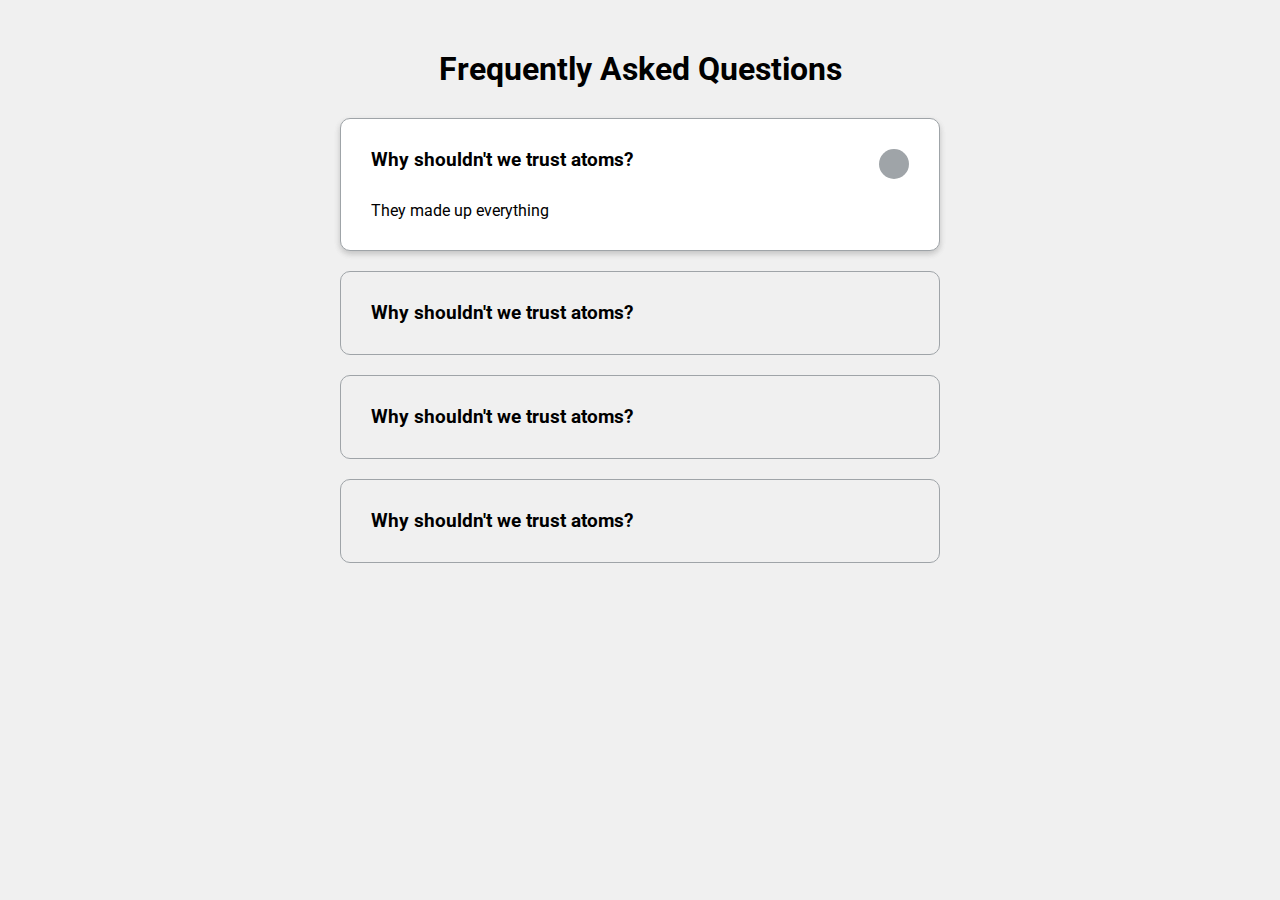
<file: Day10/index.html>
<!DOCTYPE html>
<html lang="en">
<head>
  <meta charset="UTF-8">
  <meta http-equiv="X-UA-Compatible" content="IE=edge">
  <meta name="viewport" content="width=device-width, initial-scale=1.0">
  <title>FAQ</title>
  <link rel="stylesheet" href="https://cdnjs.cloudflare.com/ajax/libs/font-awesome/6.1.1/css/all.min.css" integrity="sha512-KfkfwYDsLkIlwQp6LFnl8zNdLGxu9YAA1QvwINks4PhcElQSvqcyVLLD9aMhXd13uQjoXtEKNosOWaZqXgel0g==" crossorigin="anonymous" referrerpolicy="no-referrer" />
  <link rel="stylesheet" href="style.css">
</head>
<body>
  <h1>Frequently Asked Questions</h1>
  <div class="faq-container">
    <div class="faq active">
      <h3 class="faq-title">
        Why shouldn't we trust atoms?
      </h3>

      <p class="faq-text">
        They made up everything
      </p>

      <button class="faq-toggle">
        <i class="fas fa-chevron-down"></i>
        <i class="fas fa-times"></i>
      </button>
    </div>
    <div class="faq">
      <h3 class="faq-title">
        Why shouldn't we trust atoms?
      </h3>

      <p class="faq-text">
        They made up everything
      </p>

      <button class="faq-toggle">
        <i class="fas fa-chevron-down"></i>
        <i class="fas fa-times"></i>
      </button>
    </div>
    <div class="faq">
      <h3 class="faq-title">
        Why shouldn't we trust atoms?
      </h3>

      <p class="faq-text">
        They made up everything
      </p>

      <button class="faq-toggle">
        <i class="fas fa-chevron-down"></i>
        <i class="fas fa-times"></i>
      </button>
    </div>
    <div class="faq">
      <h3 class="faq-title">
        Why shouldn't we trust atoms?
      </h3>

      <p class="faq-text">
        They made up everything
      </p>

      <button class="faq-toggle">
        <i class="fas fa-chevron-down"></i>
        <i class="fas fa-times"></i>
      </button>
    </div>
  </div>

  <script src="app.js"></script>
</body>
</html>
</file>
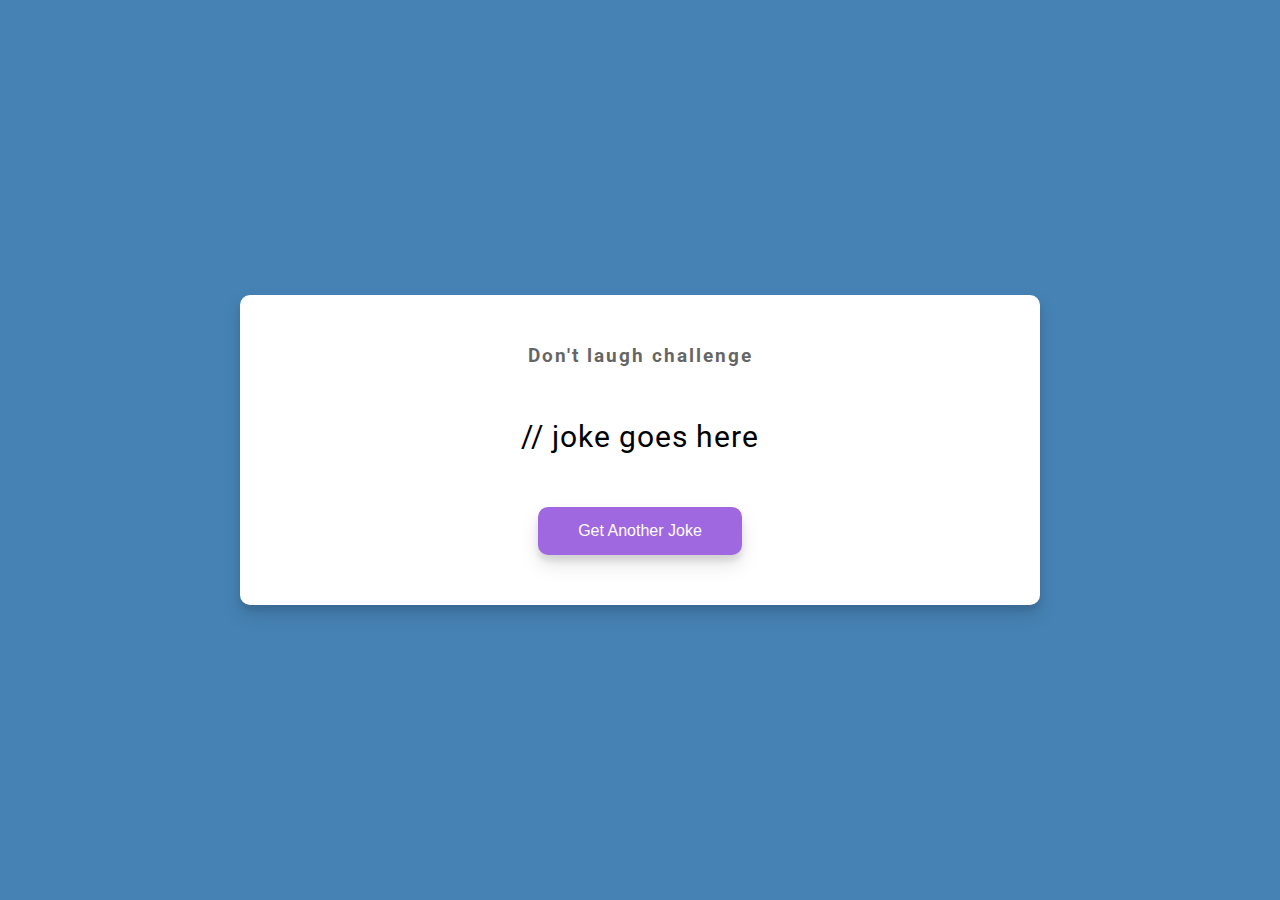
<file: Day9/index.html>
<!DOCTYPE html>
<html lang="en">
<head>
  <meta charset="UTF-8">
  <meta http-equiv="X-UA-Compatible" content="IE=edge">
  <meta name="viewport" content="width=device-width, initial-scale=1.0">
  <title>Dad jokes</title>
  <link rel="stylesheet" href="style.css">
</head>
<body>
  <div class="container">
    <h3>Don't laugh challenge</h3>
    <div id="joke" class="joke">
      // joke goes here
    </div>

    <button id="jokeBtn" class="btn">Get Another Joke</button>
  </div>

  <script src="app.js"></script>
</body>
</html>
</file>
<file: Day10/style.css>
@import url('https://fonts.googleapis.com/css2?family=Roboto&display=swap');

* {
  box-sizing: border-box;
}

body {
  font-family: 'Roboto', sans-serif;
  background-color: #f0f0f0;
}

h1 {
  margin: 50px 0 30px;
  text-align: center;
}

.faq-container {
  max-width: 600px;
  margin: 0 auto;
}

.faq {
  background-color: transparent;
  border: 1px solid #9fa4a8;
  border-radius: 10px;
  margin: 20px 0;
  padding: 30px;
  position: relative;
  overflow: hidden;
  transition: 0.3s ease;
}

.faq.active {
  background-color: #fff;
  box-shadow: 0 3px 6px rgba(0, 0, 0, 0.1), 0 3px 6px rgba(0, 0, 0, 0.1);
}

.faq.active::before,
.faq.active::after {
  content: '\f075';
  font-family: 'Font Awesome 5 free';
  color: #2ecc71;
  font-size: 7rem;
  position: absolute;
  opacity: 0.2;
  top: 20px;
  left: 20px;
  z-index: 0;
}

.faq.active::before {
  color: #3498db;
  top: -10px;
  left: -30px;
  transform: rotateY(180deg);
}

.faq-title {
  margin: 0 35px 0 0;
}

.faq-text {
  margin: 30px 0 0;
  display: none;
}

.faq.active .faq-text {
  display: block;
}

.faq-toggle {
  background-color: transparent;
  border: 0;
  border-radius: 50%;
  cursor: pointer;
  display: flex;
  align-items: center;
  justify-content: center;
  font-size: 16px;
  padding: 0;
  position: absolute;
  top: 30px;
  right: 30px;
  height: 30px;
  width: 30px;
}

.faq-toggle:focus {
  outline: 0;
}

.faq-toggle .fa-times {
  display: none;
}
.faq.active .faq-toggle .fa-times {
  color: #fff;
  display: block;
}

.faq.active .faq-toggle .fa-chevron-down {
  display: none;
}

.faq.active .faq-toggle {
  background-color: #9fa4a8;
}
</file>
<file: Day9/style.css>
@import url('https://fonts.googleapis.com/css2?family=Roboto&display=swap');

* {
  box-sizing: border-box;
}

body {
  font-family: 'Roboto', sans-serif;
  background-color: steelblue;
  display: flex;
  flex-direction: column;
  align-items: center;
  justify-content: center;
  height: 100vh;
  overflow: hidden;
  margin: 0;
  padding: 20px;
}

.container {
  background-color: #fff;
  border-radius: 10px;
  box-shadow: 0 10px 20px rgba(0,0,0,0.1), 0 6px 6px rgba(0,0,0,0.1);
  padding: 50px 20px;
  text-align: center;
  max-width: 100%;
  width: 800px;
}

h3 {
  margin: 0;
  opacity: 0.6;
  letter-spacing: 2px;
}

.joke {
  font-size: 30px;
  letter-spacing: 1px;
  line-height: 40px;
  margin: 50px auto;
  max-width: 600px;
}

.btn {
  background-color: #9f68e0;
  border: 0;
  border-radius: 10px;
  padding: 15px 40px;
  color: #fff;
  font-size: 16px;
  cursor: pointer;
  box-shadow: 0 10px 20px rgba(0,0,0,0.1), 0 6px 6px rgba(0,0,0,0.1);
}

.btn:active {
  transform: scale(0.98);
}

.btn:focus {
  outline: 0;
}
</file>
